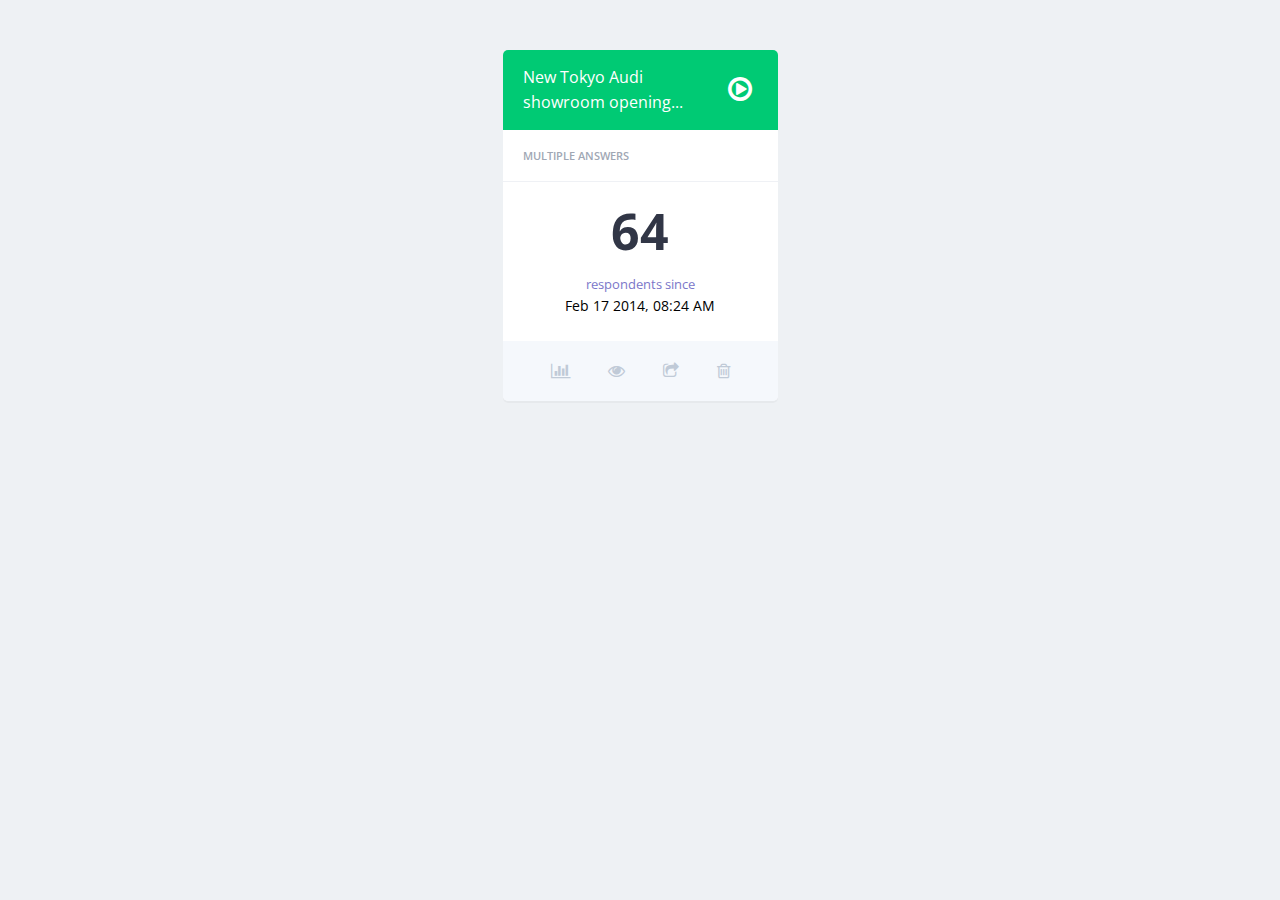
<file: index.html>
<html>
	<head>
		<link href='http://fonts.googleapis.com/css?family=Open+Sans:400,600,700,800' rel='stylesheet' type='text/css'>
		<link rel="stylesheet" href="fonts/font-awesome/css/font-awesome.min.css">
		<link href="style.css" rel="stylesheet">
	</head>

	<body>

			<div class="event">

				<div class="opening"><i class="fa fa-play-circle-o"></i>
					<span>New Tokyo Audi <br>showroom opening...</span> 
				</div>

				<div class="questions">
					<span>Multiple Answers</span>
				</div>

				<div class="info">
					<div class="number">64</div>
					<span class="description">respondents since</span>
					<span class="date">Feb 17 2014, 08:24 AM</span>
				</div>

				<div class="icons">
						<i class="fa fa-bar-chart"></i>
						<i class="fa fa-eye"></i>
						<i class="fa fa-share-square-o"></i>
						<i class="fa fa-trash-o"></i>
					</div>

			</div>

	</body>
</html>
</file>
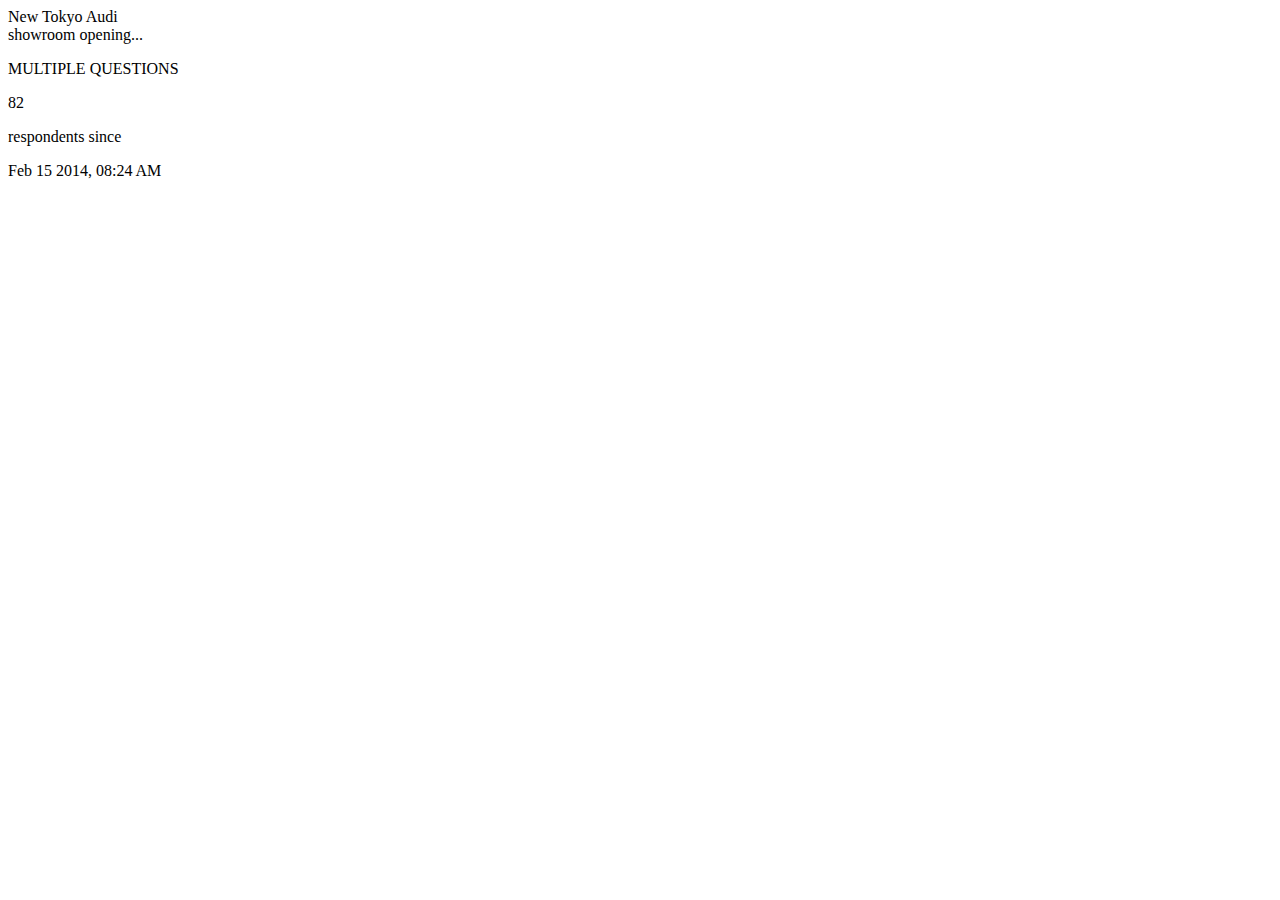
<file: fonts/index.html>
<!-- saved from url=(0044)file:///D:/Web%20Development/test/index.html -->
<html><head><meta http-equiv="Content-Type" content="text/html; charset=windows-1252">
		<link href="./index_files/css" rel="stylesheet" type="text/css">
		<link rel="stylesheet" href="file:///D:/Web%20Development/test/fonts/font-awesome/css/font-awesome.min.css">
		<link href="file:///D:/Web%20Development/test/style.css" rel="stylesheet">
	</head>

	<body>

			<div class="event">

				<div class="opening"><i class="fa fa-play-circle-o"></i>
					<p>New Tokyo Audi <br>showroom opening...</p> 
				</div>

				<div class="questions">
					<p>MULTIPLE QUESTIONS</p>
				</div>

				<div class="info">82
					<p>respondents since</p>
					<span>Feb 15 2014, 08:24 AM</span>
				</div>

				<div class="fonts">
						<i class="fa fa-bar-chart"></i>
						<i class="fa fa-eye"></i>
						<i class="fa fa-share-square-o"></i>
						<i class="fa fa-trash-o"></i>
					</div>

			</div>

	
</body></html>
</file>
<file: style.css>
body{
	background: #eef1f4;
	font-family: 'Open Sans', sans-serif;
}

.event{
	width: 275px;
	background: #fff;
	margin: 50px auto;
	border-radius: 5px 5px 5px 5px; 
}

.event .opening{
	width: 275px;
	height: 80px;
	background: #00CA74;
	border-radius: 5px 5px 0 0;
	padding: 15px 20px;
	box-sizing: border-box;
	position: relative;
}

.event .opening span{
	line-height: 25px;
	color: #fff;
	margin: 0;
}

.event .opening i{
	width: 50px;
	height: 50px;
	color: #fff;
	font-size: 28px;
	position: absolute;
	right: 0;
	top: 25px;
}

.event .questions{
	width: 275px;
	border-bottom: 1px solid #eff1f5;
}

.event .questions span{
	color: #A0A7B4;
	font-size: 11px;
	font-weight: 600;
	display: block;
	padding: 18px 20px;
	text-transform: uppercase;
}

.event .info{
	text-align: center;
}

.event .info .number{
	font-weight: 700;
	font-size: 50px;
	color: #313646;
	padding: 15px 0 10px;
}

.event .info .description{
	color: #7b77c9;
	font-size: 13px;
	display: block;
	margin-bottom: 3px;
}

.event .info .date{
	color: #000;
	font-size: 14px;
	font-weight: 400;
	display: block;
}

.event .icons{
	background: #F5F8FC; 
	width: 275px;
	height: 60px;
	border-radius: 0 0 5px 5px;
	box-shadow: 0 2px rgba(0,0,0,0.03);
	margin-top: 26px;
	text-align: center;
}

.event .icons i{
	display: inline-block;
	color: #C0CAD7;
	font-size: 17px;
	margin: 0 17px;
	position: relative;
	top: 19px;
	cursor: pointer;
}
</file>
